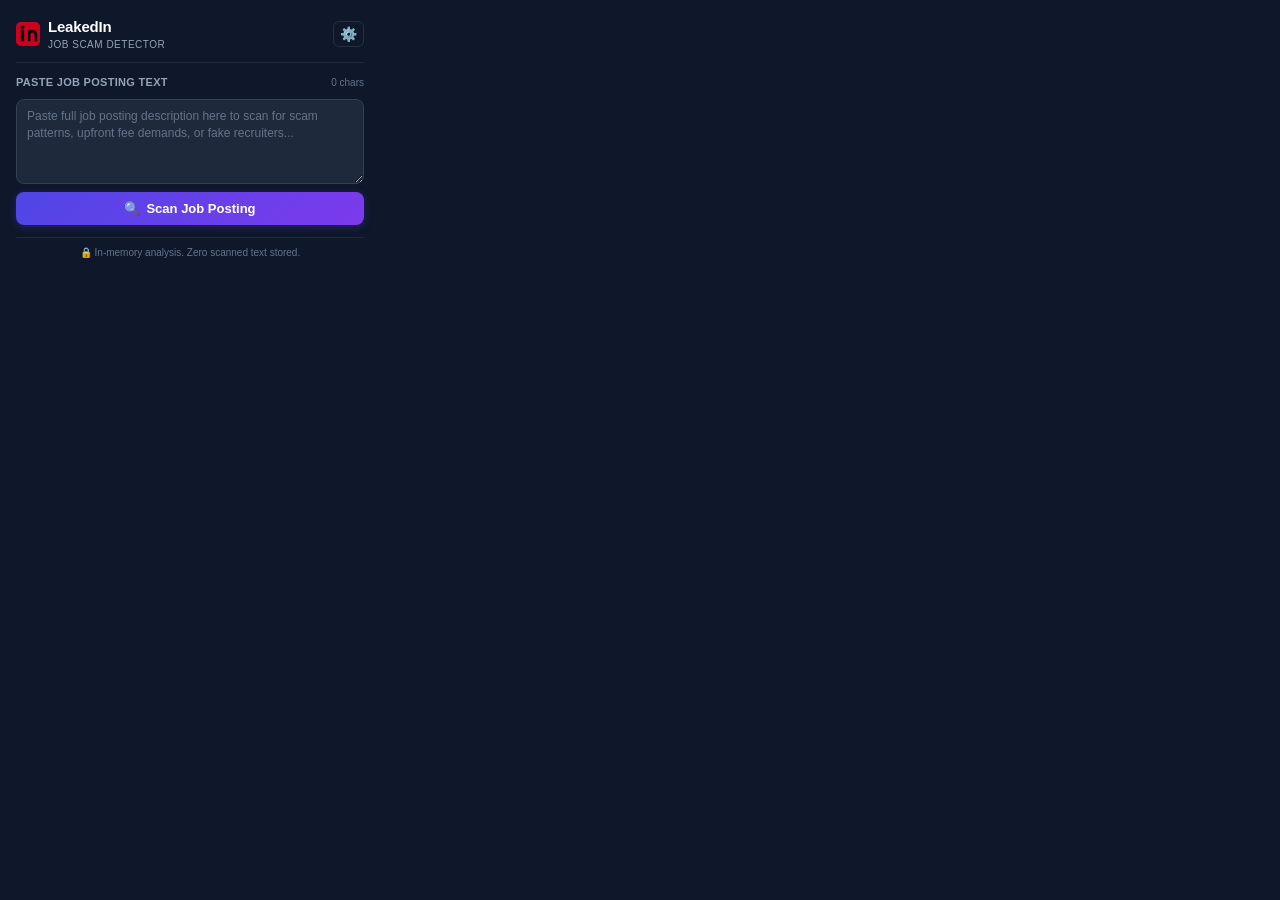
<file: extension/popup.html>
<!DOCTYPE html>
<html lang="en">
<head>
  <meta charset="UTF-8" />
  <meta name="viewport" content="width=device-width, initial-scale=1.0"/>
  <title>LeakedIn Job Shield</title>
  <link rel="stylesheet" href="popup.css" />
</head>
<body>
  <div class="popup-container">
    <!-- Header -->
    <header class="popup-header">
      <div class="logo">
        <img src="icons/icon32.png" alt="LeakedIn" class="logo-mark" width="24" height="24" style="border-radius: 4px;" />
        <div class="logo-text">
          <strong>LeakedIn</strong>
          <span class="subtext">Job Scam Detector</span>
        </div>
      </div>
      <button id="btn-settings-toggle" class="btn-icon" title="Configure API Endpoint" aria-label="Settings">⚙️</button>
    </header>

    <!-- Settings Pane (Collapsible) -->
    <div id="settings-pane" class="settings-pane" style="display:none;">
      <label for="api-base-input">LeakedIn API Base URL</label>
      <div class="settings-row">
        <input type="url" id="api-base-input" placeholder="http://localhost:8000" autocomplete="off" spellcheck="false" />
        <button id="btn-save-settings" type="button">Save</button>
      </div>
      <div id="settings-status" class="settings-status" style="display:none;"></div>
    </div>

    <!-- Scan Input Section -->
    <div class="input-section">
      <div class="input-header">
        <label for="popup-text-input">Paste Job Posting Text</label>
        <span id="char-counter" class="char-counter">0 chars</span>
      </div>
      <textarea id="popup-text-input" placeholder="Paste full job posting description here to scan for scam patterns, upfront fee demands, or fake recruiters..." rows="4"></textarea>
      <button id="btn-scan" class="btn-scan" type="button">
        <span class="btn-icon-text">🔍</span>
        <span>Scan Job Posting</span>
      </button>
    </div>

    <!-- Loading State -->
    <div id="popup-loading" class="popup-loading" style="display:none;">
      <div class="spinner"></div>
      <div class="loading-text">
        <strong>Analyzing job posting...</strong>
        <span>Scanning against ML model and Indian recruitment scam rules</span>
      </div>
    </div>

    <!-- Warning / Truncation Banner -->
    <div id="popup-warning" class="banner-warning" style="display:none;"></div>

    <!-- Error State -->
    <div id="popup-error" class="banner-error" style="display:none;">
      <strong id="error-title">⚠️ Scan Failed</strong>
      <p id="error-message"></p>
    </div>

    <!-- Gatekeeper Rejection View -->
    <div id="gatekeeper-view" class="card-gatekeeper" style="display:none;">
      <div class="gk-header">
        <span class="gk-icon">⚠️</span>
        <strong>This doesn't look like a job posting</strong>
      </div>
      <p id="gatekeeper-reason" class="gk-reason"></p>
      <div id="gatekeeper-recommendation" class="gk-rec" style="display:none;"></div>
    </div>

    <!-- Analysis Result View -->
    <div id="analysis-view" class="card-result" style="display:none;">
      <div class="result-header">
        <div id="score-badge" class="score-badge">0</div>
        <div class="result-meta">
          <div id="result-level" class="result-level">Safe</div>
          <div id="result-verdict" class="result-verdict">Legitimate</div>
        </div>
      </div>

      <!-- Red Flags Section -->
      <div id="red-flags-section" class="flags-section" style="display:none;">
        <div id="red-flags-title" class="section-title text-red">🚩 Red Flags:</div>
        <div id="red-flags-list" class="flags-list"></div>
      </div>

      <!-- Domain Flags Section -->
      <div id="domain-flags-section" class="flags-section" style="display:none;">
        <div id="domain-flags-title" class="section-title text-amber">🌐 Domain Flags:</div>
        <div id="domain-flags-list" class="flags-list"></div>
      </div>

      <!-- First Recommendation -->
      <div id="recommendation-box" class="recommendation-box" style="display:none;">
        <strong class="rec-label">💡 Advice: </strong>
        <span id="recommendation-text"></span>
      </div>

      <!-- 1930 Cybercrime Helpline Notice -->
      <div id="helpline-notice" class="helpline-notice" style="display:none;">
        <div class="helpline-header">
          <span>🚨</span>
          <strong>1930 Cybercrime Helpline</strong>
        </div>
        <p>If you were asked to deposit money, share OTPs, or send copies of your Aadhaar/PAN, call <strong>1930</strong> immediately or report the fraud at <a href="https://cybercrime.gov.in" target="_blank" rel="noopener">cybercrime.gov.in</a>.</p>
      </div>
    </div>

    <!-- Footer -->
    <footer class="popup-footer">
      <span>🔒 In-memory analysis. Zero scanned text stored.</span>
    </footer>
  </div>

  <script src="popup.js"></script>
</body>
</html>
</file>
<file: extension/popup.css>
*, *::before, *::after {
  box-sizing: border-box;
  margin: 0;
  padding: 0;
}

body {
  width: 380px;
  background: #0f172a;
  color: #f8fafc;
  font-family: -apple-system, BlinkMacSystemFont, "Segoe UI", Roboto, "Helvetica Neue", Arial, sans-serif;
  font-size: 13px;
  line-height: 1.45;
}

.popup-container {
  padding: 16px;
  display: flex;
  flex-direction: column;
  gap: 12px;
}

/* Header */
.popup-header {
  display: flex;
  align-items: center;
  justify-content: space-between;
  border-bottom: 1px solid #1e293b;
  padding-bottom: 10px;
}

.logo {
  display: flex;
  align-items: center;
  gap: 8px;
}

.logo .icon {
  font-size: 20px;
}

.logo-text {
  display: flex;
  flex-direction: column;
}

.logo-text strong {
  font-size: 15px;
  font-weight: 700;
  color: #ffffff;
  letter-spacing: -0.2px;
}

.logo-text .subtext {
  font-size: 10px;
  color: #94a3b8;
  font-weight: 500;
  text-transform: uppercase;
  letter-spacing: 0.5px;
}

.btn-icon {
  background: transparent;
  border: 1px solid rgba(255, 255, 255, 0.1);
  border-radius: 6px;
  font-size: 14px;
  padding: 4px 6px;
  cursor: pointer;
  color: #94a3b8;
  transition: all 0.15s ease;
}

.btn-icon:hover {
  background: #1e293b;
  color: #ffffff;
}

/* Settings Pane */
.settings-pane {
  background: #1e293b;
  border: 1px solid #334155;
  border-radius: 8px;
  padding: 10px 12px;
  display: flex;
  flex-direction: column;
  gap: 6px;
}

.settings-pane label {
  font-size: 11px;
  color: #cbd5e1;
  font-weight: 600;
}

.settings-row {
  display: flex;
  gap: 6px;
}

.settings-row input {
  flex: 1;
  background: #0f172a;
  border: 1px solid #475569;
  color: #ffffff;
  border-radius: 6px;
  padding: 6px 8px;
  font-size: 12px;
  font-family: inherit;
  outline: none;
}

.settings-row input:focus {
  border-color: #6366f1;
}

.settings-row button {
  background: #6366f1;
  color: #ffffff;
  border: none;
  border-radius: 6px;
  padding: 6px 12px;
  cursor: pointer;
  font-weight: 600;
  font-size: 12px;
  transition: background 0.15s ease;
}

.settings-row button:hover {
  background: #4f46e5;
}

.settings-status {
  font-size: 11px;
  color: #10b981;
}

/* Input Section */
.input-section {
  display: flex;
  flex-direction: column;
  gap: 8px;
}

.input-header {
  display: flex;
  justify-content: space-between;
  align-items: center;
}

.input-header label {
  font-size: 11px;
  color: #94a3b8;
  font-weight: 600;
  text-transform: uppercase;
  letter-spacing: 0.3px;
}

.char-counter {
  font-size: 10px;
  color: #64748b;
}

textarea {
  width: 100%;
  background: #1e293b;
  border: 1px solid #334155;
  color: #f8fafc;
  border-radius: 8px;
  padding: 8px 10px;
  font-family: inherit;
  font-size: 12px;
  line-height: 1.4;
  resize: vertical;
  min-height: 85px;
  max-height: 180px;
  outline: none;
  transition: border-color 0.15s ease;
}

textarea:focus {
  border-color: #6366f1;
}

textarea::placeholder {
  color: #64748b;
}

.btn-scan {
  background: linear-gradient(135deg, #4f46e5, #7c3aed);
  color: #ffffff;
  border: none;
  border-radius: 8px;
  padding: 9px 14px;
  font-weight: 600;
  font-size: 13px;
  cursor: pointer;
  display: flex;
  align-items: center;
  justify-content: center;
  gap: 6px;
  box-shadow: 0 2px 8px rgba(79, 70, 229, 0.3);
  transition: opacity 0.15s ease, transform 0.15s ease;
}

.btn-scan:hover {
  opacity: 0.95;
  transform: translateY(-1px);
}

.btn-scan:active {
  transform: translateY(0);
}

/* Loading */
.popup-loading {
  background: #1e293b;
  border: 1px solid #334155;
  border-radius: 8px;
  padding: 14px;
  display: flex;
  align-items: center;
  gap: 12px;
}

.spinner {
  width: 22px;
  height: 22px;
  border: 3px solid rgba(255, 255, 255, 0.15);
  border-top-color: #6366f1;
  border-radius: 50%;
  animation: spin 0.8s linear infinite;
  flex-shrink: 0;
}

@keyframes spin {
  to { transform: rotate(360deg); }
}

.loading-text {
  display: flex;
  flex-direction: column;
}

.loading-text strong {
  font-size: 12px;
  color: #f1f5f9;
}

.loading-text span {
  font-size: 11px;
  color: #94a3b8;
}

/* Warnings and Errors */
.banner-warning {
  font-size: 11px;
  background: rgba(245, 158, 11, 0.15);
  border: 1px solid rgba(245, 158, 11, 0.3);
  color: #fbbf24;
  padding: 8px 10px;
  border-radius: 6px;
  line-height: 1.35;
}

.banner-error {
  background: rgba(239, 68, 68, 0.15);
  border: 1px solid rgba(239, 68, 68, 0.3);
  border-radius: 8px;
  padding: 10px 12px;
}

.banner-error strong {
  display: block;
  font-size: 12px;
  color: #ef4444;
  margin-bottom: 4px;
}

.banner-error p {
  font-size: 11px;
  color: #fca5a5;
  line-height: 1.35;
}

/* Gatekeeper Card */
.card-gatekeeper {
  background: #1e293b;
  border: 1px solid #475569;
  border-radius: 8px;
  padding: 12px;
  display: flex;
  flex-direction: column;
  gap: 8px;
}

.gk-header {
  display: flex;
  align-items: center;
  gap: 6px;
  color: #f1f5f9;
  font-size: 13px;
}

.gk-icon {
  font-size: 15px;
}

.gk-reason {
  font-size: 11px;
  color: #94a3b8;
  line-height: 1.4;
}

.gk-rec {
  font-size: 11px;
  background: rgba(255, 255, 255, 0.04);
  padding: 6px 8px;
  border-radius: 4px;
  color: #cbd5e1;
}

/* Analysis Result Card */
.card-result {
  background: #1e293b;
  border: 1px solid #334155;
  border-radius: 8px;
  padding: 12px;
  display: flex;
  flex-direction: column;
  gap: 10px;
}

.result-header {
  display: flex;
  align-items: center;
  gap: 12px;
  padding-bottom: 6px;
  border-bottom: 1px solid rgba(255, 255, 255, 0.06);
}

.score-badge {
  width: 46px;
  height: 46px;
  border-radius: 50%;
  background: rgba(0, 0, 0, 0.3);
  border: 3px solid #10b981;
  color: #10b981;
  font-size: 17px;
  font-weight: 800;
  display: flex;
  align-items: center;
  justify-content: center;
  flex-shrink: 0;
}

.result-meta {
  flex: 1;
}

.result-level {
  font-size: 15px;
  font-weight: 700;
  color: #10b981;
}

.result-verdict {
  font-size: 11px;
  color: #94a3b8;
  margin-top: 2px;
  line-height: 1.3;
}

/* Flags Sections */
.flags-section {
  display: flex;
  flex-direction: column;
  gap: 4px;
}

.section-title {
  font-size: 11px;
  font-weight: 700;
  text-transform: uppercase;
  letter-spacing: 0.3px;
}

.text-red { color: #f87171; }
.text-amber { color: #facc15; }

.flags-list {
  display: flex;
  flex-direction: column;
  gap: 4px;
  max-height: 130px;
  overflow-y: auto;
}

.flag-item {
  font-size: 11px;
  background: rgba(239, 68, 68, 0.12);
  border-left: 3px solid #ef4444;
  padding: 4px 6px;
  border-radius: 0 4px 4px 0;
  color: #fecaca;
  line-height: 1.35;
}

.flag-item strong {
  color: #fca5a5;
}

.domain-flag-item {
  font-size: 11px;
  background: rgba(234, 179, 8, 0.12);
  border-left: 3px solid #eab308;
  padding: 4px 6px;
  border-radius: 0 4px 4px 0;
  color: #fef08a;
  line-height: 1.35;
}

.domain-flag-item strong {
  color: #fde047;
}

/* Recommendation */
.recommendation-box {
  font-size: 11px;
  background: rgba(255, 255, 255, 0.03);
  border: 1px solid rgba(255, 255, 255, 0.06);
  padding: 8px;
  border-radius: 6px;
  color: #cbd5e1;
  line-height: 1.4;
}

.rec-label {
  color: #38bdf8;
}

/* Helpline */
.helpline-notice {
  background: rgba(239, 68, 68, 0.2);
  border: 1px solid #ef4444;
  border-radius: 6px;
  padding: 8px 10px;
  font-size: 11px;
  color: #fee2e2;
  line-height: 1.4;
}

.helpline-header {
  display: flex;
  align-items: center;
  gap: 4px;
  margin-bottom: 4px;
}

.helpline-header strong {
  color: #f87171;
  font-size: 12px;
}

.helpline-notice a {
  color: #93c5fd;
  text-decoration: underline;
}

/* Footer */
.popup-footer {
  text-align: center;
  font-size: 10px;
  color: #64748b;
  border-top: 1px solid #1e293b;
  padding-top: 8px;
}
</file>
